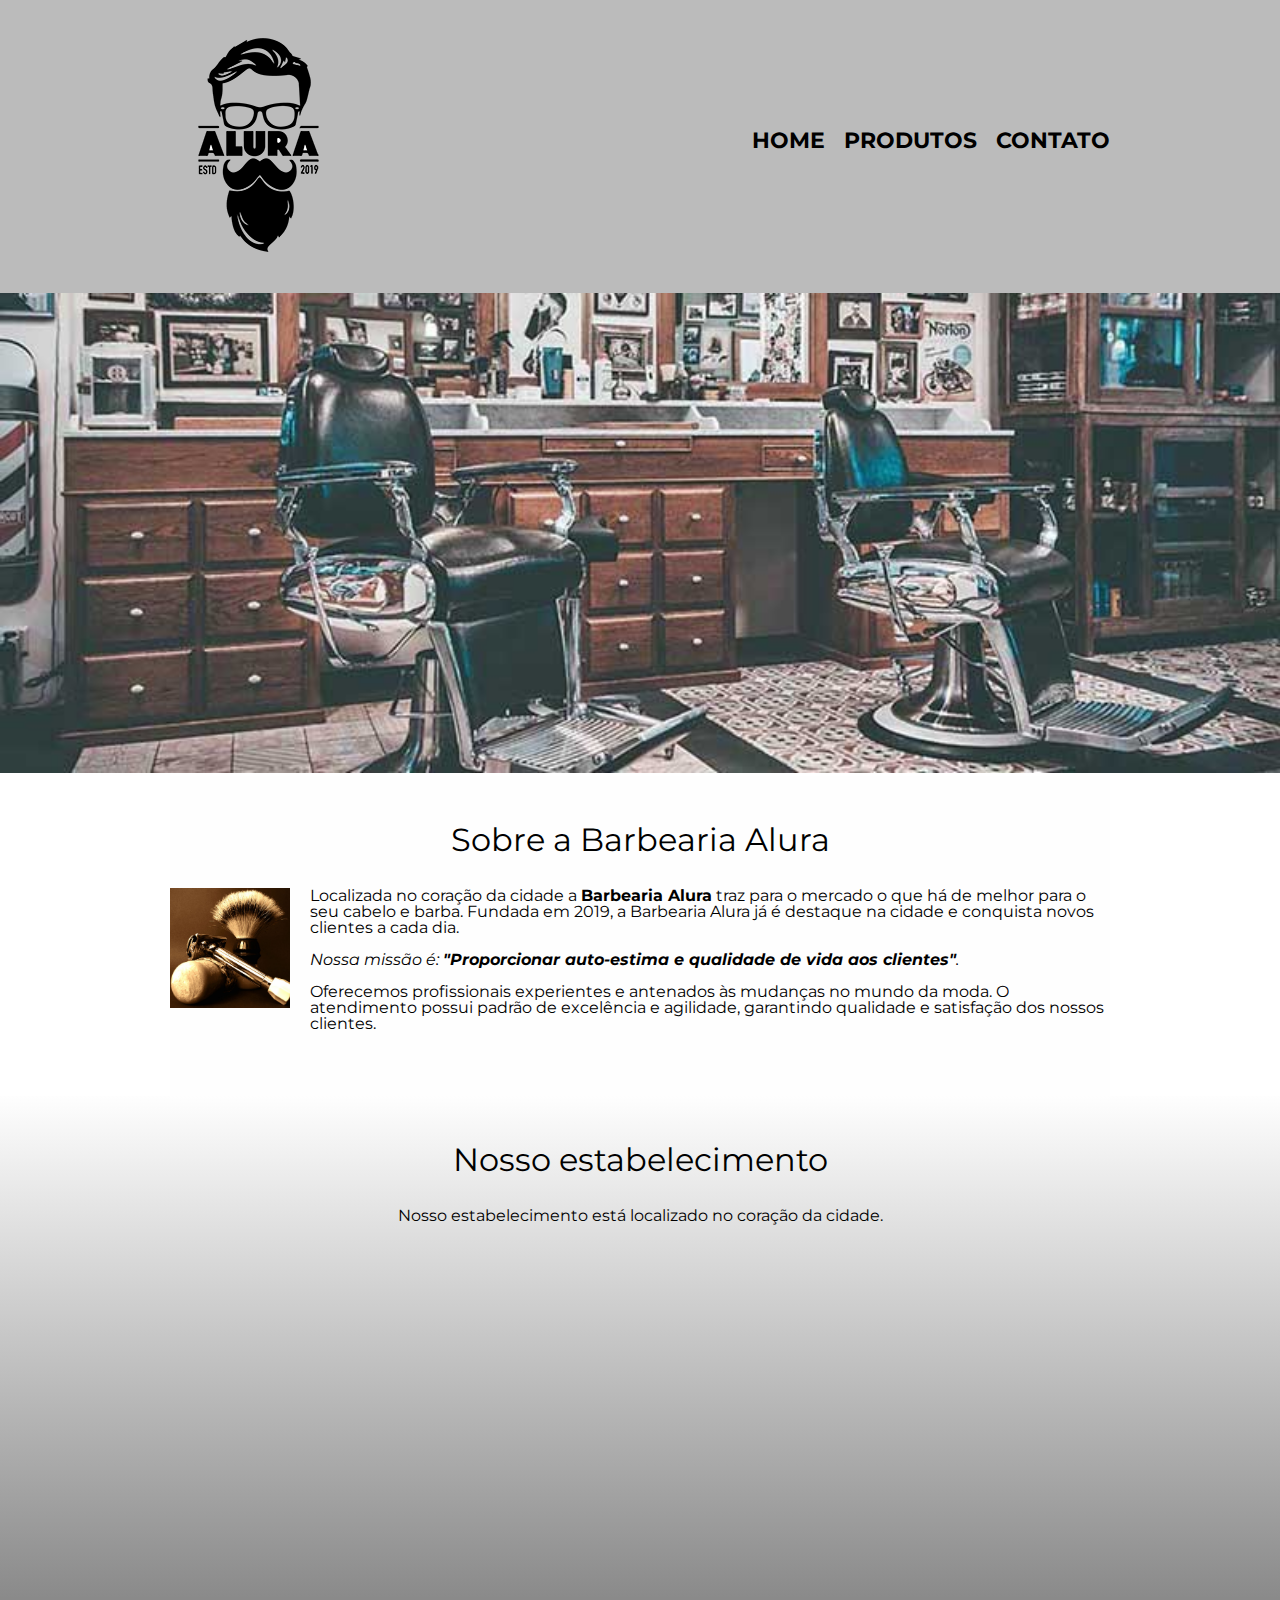
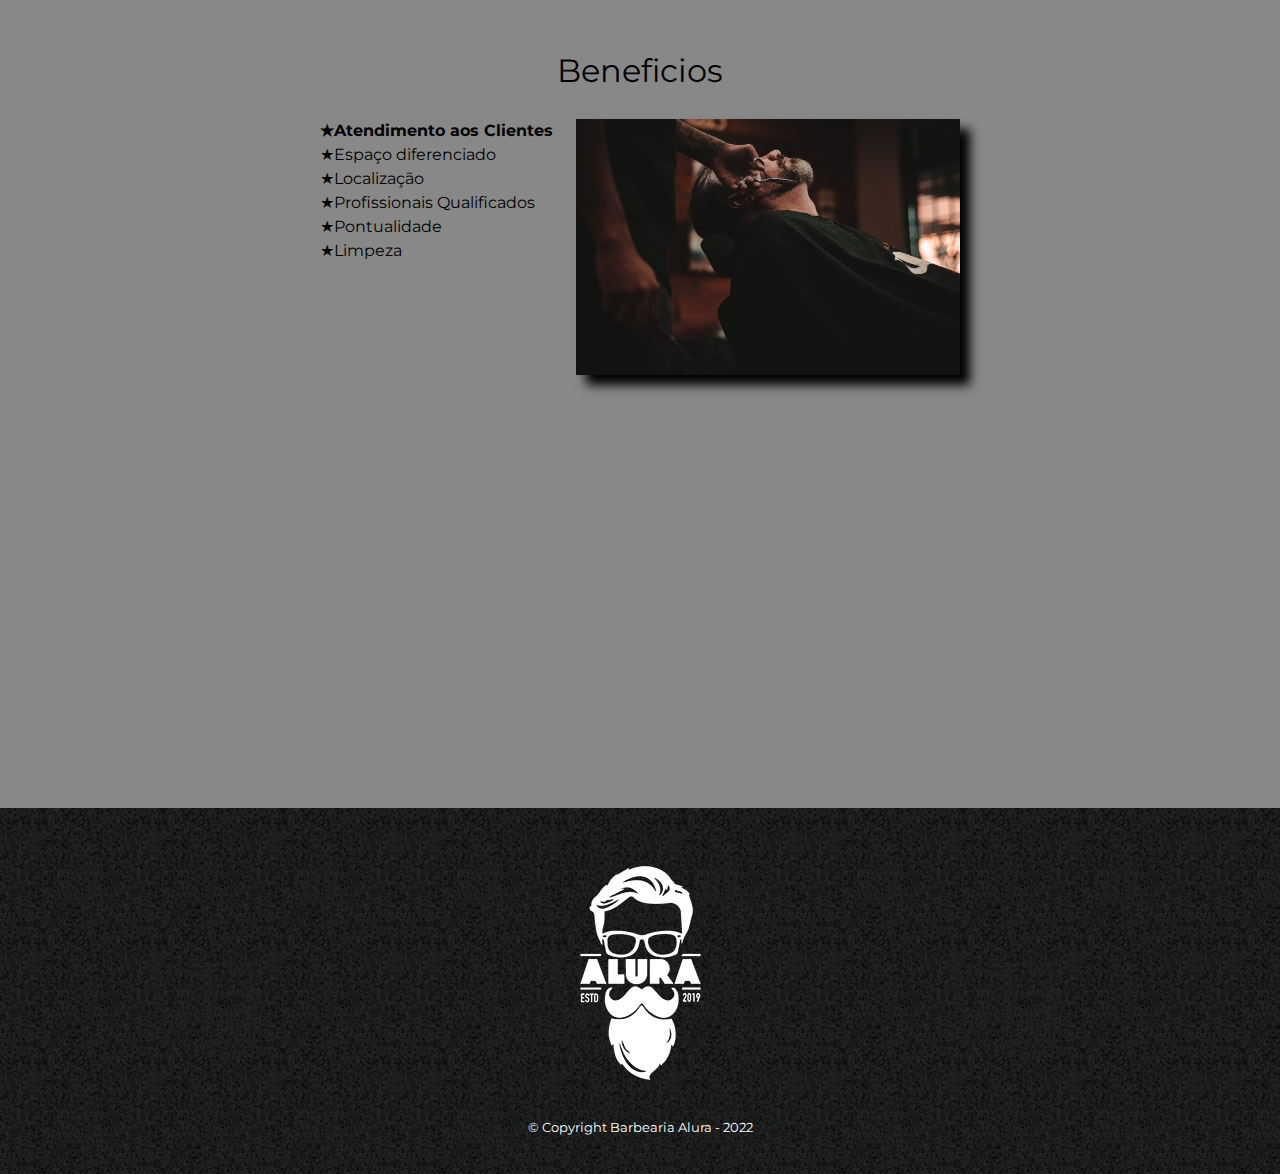
<file: Barbearia Alura/index.html>
<!DOCTYPE html>

<html lang="pt-br">
    <head>
        <meta charset="UTF-8">
        <meta name="viewport" content="width=devicewidth">
        <title>Barbearia Alura</title>
        
        <link rel="stylesheet" href="reset.css">
        <link rel="stylesheet" href="style.css">
        <link rel="stylesheet" href="https://fonts.googleapis.com/css?family=montserrat">
    </head>
    
    <body>
        <header>
           <div class="caixa">
                <h1>
                    <img src="logo.png">
                </h1>

                <nav>
                    <ul class="navegacao">
                        <li><a href="index.html">Home</a></li>
                        <li><a href="produtos.html">Produtos</a></li>
                        <li><a href=contato.html>Contato</a></li>
                    </ul>
                </nav>
            </div>
        </header>
        
        <img class="banner" src="banner.jpg">
        
        <main>
            <section class="principal">
                <h2 class="titulo-principal">Sobre a Barbearia Alura</h2>
                <img class ="utensilios" src="utensilios.jpg" alt="Utensilios de um barbeiro.">

                <p>Localizada no coração da cidade a <strong>Barbearia Alura</strong> traz para o mercado o que há de melhor para o seu cabelo e barba. 
                Fundada em 2019, a Barbearia Alura já é destaque na cidade e conquista novos clientes a cada dia.</p>

                <p id="missao"><em>Nossa missão é: <strong>"Proporcionar auto-estima e qualidade de vida aos clientes"</strong>.</em></p>

                <p>Oferecemos profissionais experientes e antenados às mudanças no mundo da moda. 
                O atendimento possui padrão de excelência e agilidade, garantindo qualidade e satisfação dos nossos clientes.</p>
            </section>

            <section class="mapa">
                <h3 class="titulo-principal">Nosso estabelecimento</h3>
                <p>Nosso estabelecimento está localizado no coração da cidade.</p>
                
                <div class="mapa-conteudo">
                    <iframe src="https://www.google.com/maps/embed?pb=!1m18!1m12!1m3!1d543.5341888986927!2d-46.63256152870822!3d-23.58827489742232!2m3!1f0!2f0!3f0!3m2!1i1024!2i768!4f13.1!3m3!1m2!1s0x94ce5a2b2ed7f3a1%3A0xab35da2f5ca62674!2sCaelum%20-%20Escola%20de%20Tecnologia!5e0!3m2!1spt-BR!2sbr!4v1660078317134!5m2!1spt-BR!2sbr" width="100%" height="300" style="border:0;" allowfullscreen="" loading="lazy" referrerpolicy="no-referrer-when-downgrade"></iframe>
                </div>
            </section>
                
            <section class="beneficios">
                <h3 class="titulo-principal">Beneficios</h3>
                
                <div class="conteudo-beneficios">
                    <ul class="lista-beneficios">
                        <li class="itens">Atendimento aos Clientes</li>
                        <li class="itens">Espaço diferenciado</li>
                        <li class="itens">Localização</li>
                        <li class="itens">Profissionais Qualificados</li>
                        <li class="itens">Pontualidade</li>
                        <li class="itens">Limpeza</li>
                    </ul><img src="beneficios.jpg" class="imagem-beneficios">
                </div>
                
                <div class="video">
                    <iframe width="100%" height="315" src="https://www.youtube.com/embed/wcVVXUV0YUY" frameborder="0" allow="accelerometer; autoplay; encrypted-media; gyroscope; picture-in-picture" allowfullscreen></iframe>
                </div
            </section>    
        </main> 
        
        <footer>
             <img src="logo-branco.png" alt="Logo da Barbearia Alura">
            <p class="copyright">&copy; Copyright Barbearia Alura - 2022</p>
        </footer>
    </body>
</html>
</file>
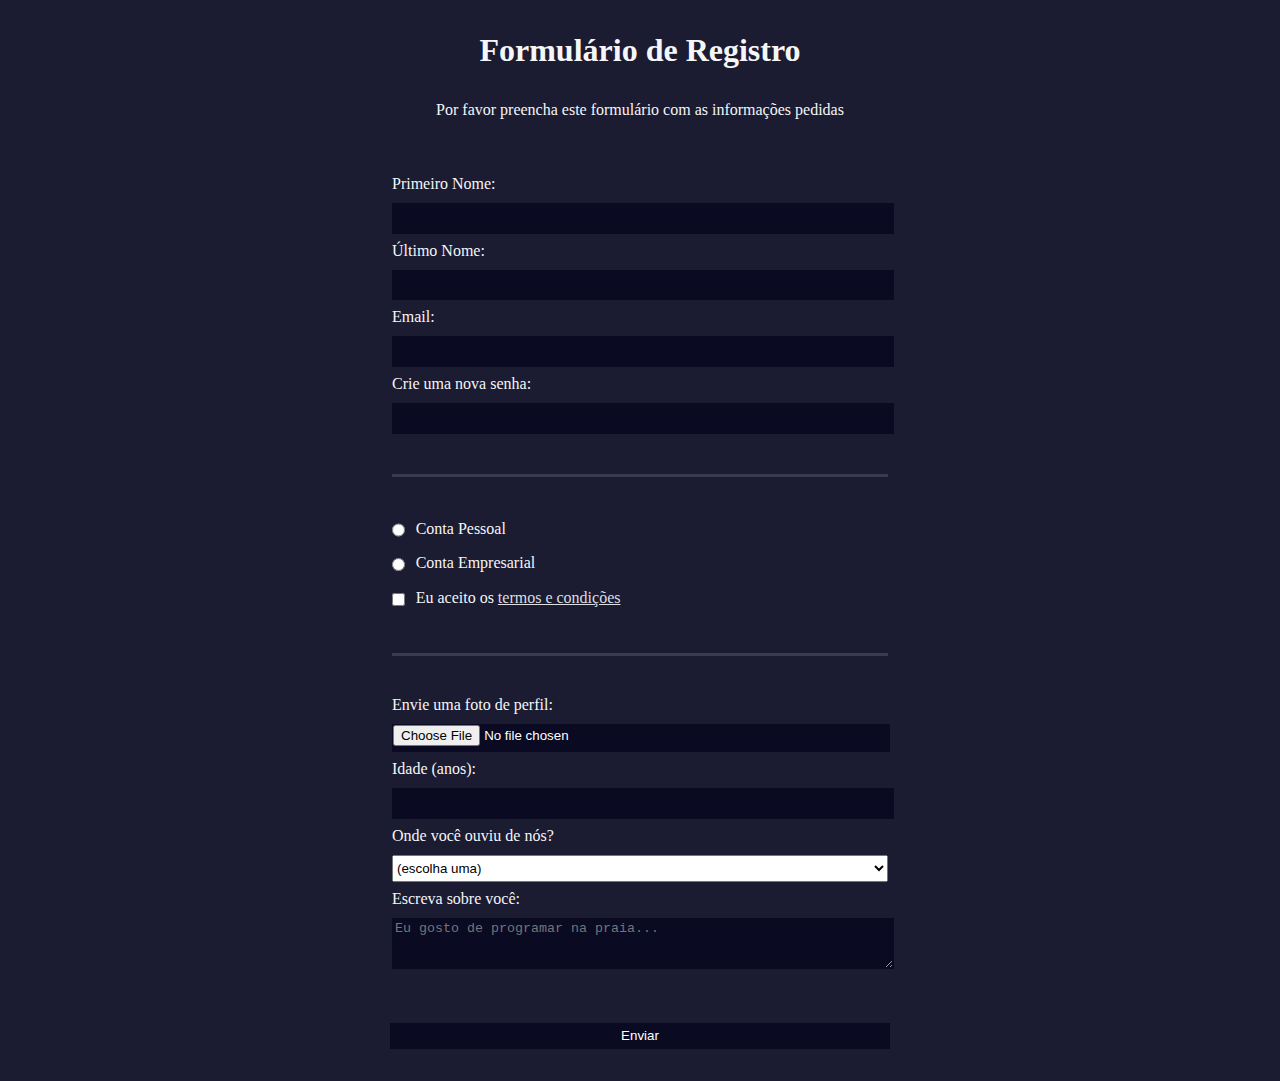
<file: Formulário FreeCode/index.html>
<!DOCTYPE html>
<html lang="pt-br">
  <head>
    <meta charset="UTF-8" />
    <title>Formulário de Registro</title>
    <link rel="stylesheet" href="style.css" />
  </head>

  <body>
    <h1>Formulário de Registro</h1>
    <p>Por favor preencha este formulário com as informações pedidas</p>

    <form>
      <fieldset>
        <label>Primeiro Nome: <input type="text" name="primeiro-nome" required /></label>
        <label>Último Nome: <input type="text" name="ultimo-nome" required /></label>
        <label>Email: <input type="email" name="email" required /></label>
        <label
          >Crie uma nova senha: <input type="password" name="senha" pattern="[a-z0-5]{8,}" required
        /></label>
      </fieldset>

      <fieldset>
        <label><input type="radio" name="tipo-de-conta" class="inline" /> Conta Pessoal</label>

        <label><input type="radio" name="tipo-de-conta" class="inline" /> Conta Empresarial</label>

        <label>
          <input type="checkbox" name="termos-de-serviço" class="inline" required />
          Eu aceito os
          <a href="https://www.freecodecamp.org/news/terms-of-service/">termos e condições</a>
        </label>
      </fieldset>

      <fieldset>
        <label>Envie uma foto de perfil: <input type="file" name="arquivo" /></label>

        <label
          >Idade (anos):
          <input type="number" name="idade" min="13" max="120" />
        </label>

        <label
          >Onde você ouviu de nós?
          <select name="referrer">
            <option value="">(escolha uma)</option>
            <option value="1">freeCodeCamp News</option>
            <option value="2">freeCodeCamp YouTube Channel</option>
            <option value="3">freeCodeCamp Forum</option>
            <option value="4">Outro</option>
          </select>
        </label>

        <label
          >Escreva sobre você:
          <textarea name="bio" rows="3" cols="30" placeholder="Eu gosto de programar na praia..."></textarea>
        </label>
      </fieldset>
      <input type="submit" value="Enviar" />
    </form>
  </body>
</html>
</file>
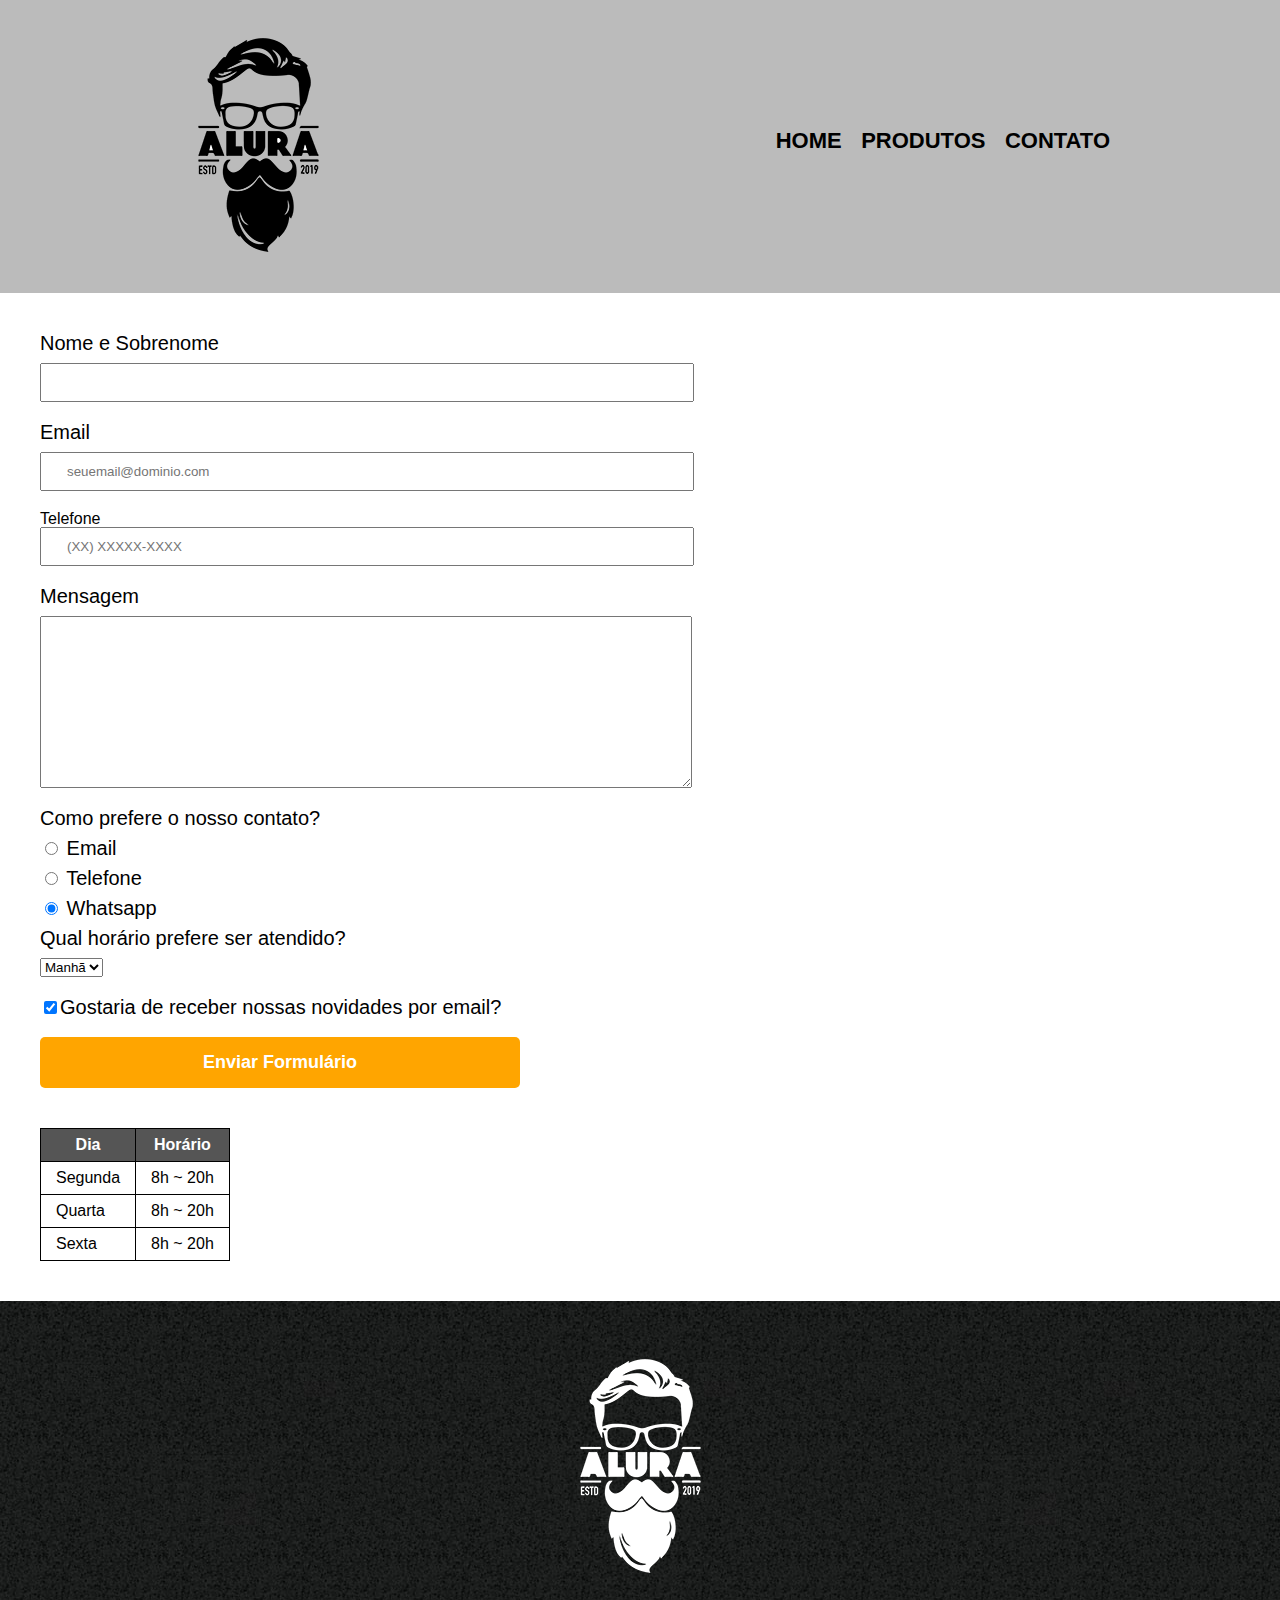
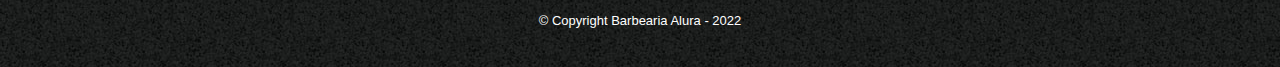
<file: Barbearia Alura/contato.html>
<!DOCTYPE html>

<html>
    <head>
        <meta charset="UTF-8">
        <title>Contato - Barbearia Alura</title>
        <link rel="stylesheet" href="reset.css">
        <link rel="stylesheet" href="style.css">
    </head>

    <body>
        <header>
            <div class="caixa">
                <h1>
                    <img src="logo.png" alt="Logo da Barbearia Alura">
                </h1>

                <nav>
                    <ul class="navegacao">
                        <li><a href="index.html">Home</a></li>
                        <li><a href="produtos.html">Produtos</a></li>
                        <li><a href=contato.html>Contato</a></li>
                    </ul>
                </nav>
            </div>
        </header>

        <main>
            <form>
                <label for="nomesobrenome">Nome e Sobrenome</label>
                <input type="text" id="nomesobrenome" class="input-padrao" required>

                <label for="email">Email</label>
                <input type="email" id="email" class="input-padrao" required placeholder="seuemail@dominio.com"

                <label for="telefone">Telefone</label>
                <input type="tel" id="telefone" class="input-padrao" required placeholder="(XX) XXXXX-XXXX">

                <label for="mensagem">Mensagem</label>
                <textarea cols="70" rows="10" id="mensagem" class="input-padrao" required></textarea>

                <fieldset>
                    <legend>Como prefere o nosso contato?</legend>

                    <label for="radio-email"><input type="radio" name="contato" value="email" id="radio-email"> Email</label>
                    
                    <label for="radio-telefone"><input type="radio" name="contato" value="telefone" id="radio-telefone"> Telefone</label>

                    <label for="radio-whatsapp"><input type="radio" name="contato" value="whatsapp" id="radio-whatsapp" checked> Whatsapp</label>
                    
                </fieldset>

                <fieldset>
                    <legend>Qual horário prefere ser atendido?</legend>
                    <select>
                        <option>Manhã</option>
                        <option>Tarde</option>
                        <option>Noite</option>
                    </select>
                </fieldset>

                <label class="checkbox"><input type="checkbox" checked>Gostaria de receber nossas novidades por email?</label>
                
                <input type="submit" value="Enviar Formulário" class="enviar">    
            </form>

            <table>
                <thead>
                    <tr>
                        <th>Dia</th>
                        <th>Horário</th>
                    </tr>
                </thead>
                <tbody>
                    <tr>
                        <td>Segunda</td>
                        <td>8h ~ 20h</td>
                    </tr>
                    <tr>
                        <td>Quarta</td>
                        <td>8h ~ 20h</td>
                    </tr>
                    <tr>
                        <td>Sexta</td>
                        <td>8h ~ 20h</td>
                    </tr>
                </tbody>
            </table>
        </main>

        <footer>
             <img src="logo-branco.png" alt="Logo da Barbearia Alura">
            <p class="copyright">&copy; Copyright Barbearia Alura - 2022</p>
        </footer>
    </body>
</html>
</file>
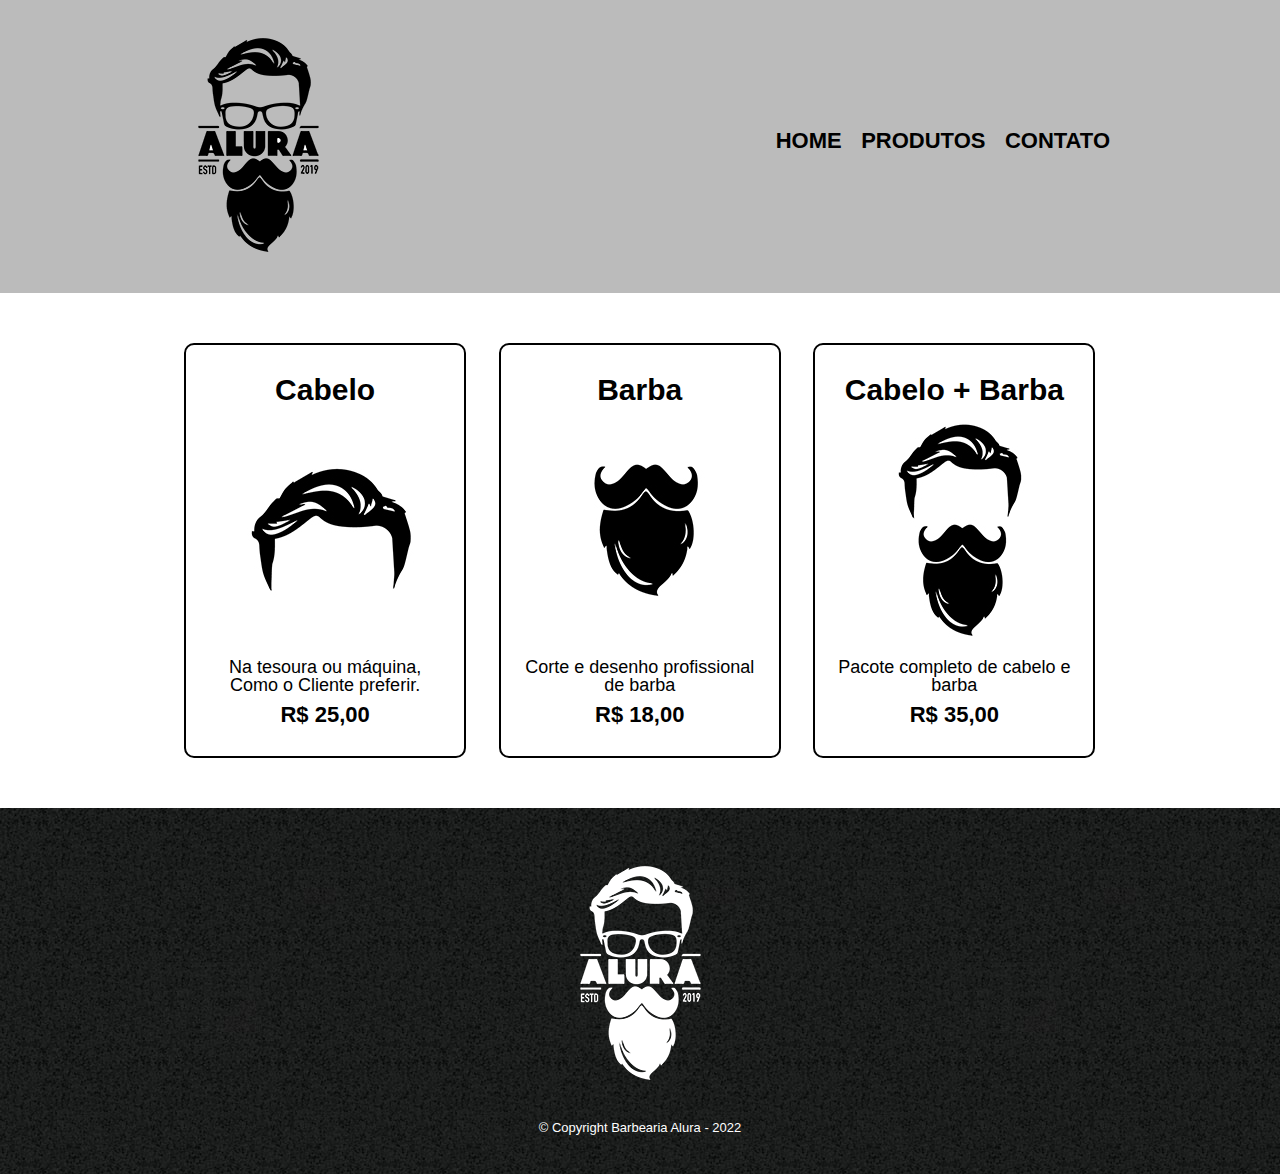
<file: Barbearia Alura/produtos.html>
<!DOCTYPE html>
<html>
    <head>
        <meta charset="UTF-8">
        <title>Produtos - Barbearia Alura</title>
        <link rel="stylesheet" href="reset.css">
        <link rel="stylesheet" href="style.css">
    </head>
    <body>
        <header>
            <div class="caixa">
                <h1>
                    <img src="logo.png">
                </h1>

                <nav>
                    <ul class="navegacao">
                        <li><a href="index.html">Home</a></li>
                        <li><a href="produtos.html">Produtos</a></li>
                        <li><a href=contato.html>Contato</a></li>
                    </ul>
                </nav>
            </div>
        </header>

        <main>
            <ul class="produtos">
                <li>
                    <h2>Cabelo</h2>
                    <img src="cabelo.jpg">
                    <p class="produto-descricao">Na tesoura ou máquina, Como o Cliente preferir.</p>
                    <p class="produto-preco">R$ 25,00</p>
                </li>
                <li>
                    <h2>Barba</h2>
                    <img src="barba.jpg">
                    <p class="produto-descricao">Corte e desenho profissional de barba</p>
                    <p class="produto-preco">R$ 18,00</p>
                </li>
                <li>
                    <h2>Cabelo + Barba</h2>
                    <img src="cabelo+barba.jpg">
                    <p class="produto-descricao">Pacote completo de cabelo e barba</p>
                    <p class="produto-preco">R$ 35,00</p>
                </li>
            </ul>
        </main>

        <footer>
            <img src="logo-branco.png">
            <p class="copyright">&copy; Copyright Barbearia Alura - 2022</p>
        </footer>
    </body>
</html>
</file>
<file: Barbearia Alura/style.css>
body {
  font-family: "montserrat", sans-serif;
}

header {
  background: #bbbbbb;
  padding: 20px 0;
}

.caixa {
  position: relative;
  width: 940px;
  margin: 0 auto;
}

nav {
  position: absolute;
  top: 110px;
  right: 0;
}

nav li {
  display: inline;
  margin: 0 0 0 15px;
}

nav a {
  text-transform: uppercase;
  color: #000000;
  font-weight: bold;
  font-size: 22px;
  text-decoration: none;
}

nav a:hover {
  color: #c78c19;
  text-decoration: underline;
}

.produtos {
  width: 940px;
  margin: 0 auto;
  padding: 50px 0;
}

.produtos li {
  display: inline-block;
  text-align: center;
  width: 30%;
  vertical-align: top;
  margin: 0 1.5%;
  padding: 30px 20px;
  box-sizing: border-box;
  border: 2px solid #000000;
  border-radius: 10px;
}

.produtos li:hover {
  border-color: #c78c19;
}

.produtos li:active {
  border-color: #088c19;
}

.produtos li:hover h2 {
  font-size: 35px;
}

.produtos h2 {
  font-size: 30px;
  font-weight: bold;
}

.produto-descricao {
  font-size: 18px;
}

.produto-preco {
  font-size: 22px;
  font-weight: bold;
  margin-top: 10px;
}

footer {
  text-align: center;
  background: url("bg.jpg");
  padding: 40px 0;
}

.copyright {
  color: white;
  font-size: 13px;
  margin-top: 20px;
}

form {
  margin: 40px;
}

form label,
form legend {
  display: block;
  font-size: 20px;
  margin: 0 0 10px;
}

.input-padrao {
  display: block;
  margin: 0 0 20px;
  padding: 10px 25px;
  width: 50%;
}

.checkbox {
  margin: 20px 0;
}

.enviar {
  width: 40%;
  padding: 15px 0;
  background: orange;
  color: white;
  font-weight: bold;
  font-size: 18px;
  border: none;
  border-radius: 5px;
  transition: 1s all;
  cursor: pointer;
}

.enviar:hover {
  background: darkorange;
  transform: scale(1.2);
}

table {
  margin: 40px;
}

thead {
  background: #555555;
  color: white;
  font-weight: bold;
}

td,
th {
  border: 1px solid #000000;
  padding: 8px 15px;
}

/* css da página inicial */
.banner {
  width: 100%;
}

.titulo-principal {
  text-align: center;
  font-size: 2em;
  margin: 0 0 1em;
  clear: left;
}

.principal {
  padding: 3em 0;
  background: #fefefefe;
  width: 940px;
  margin: 0 auto;
}

.principal p {
  margin: 0 0 1em;
}

.principal strong {
  font-weight: bold;
}

.principal em {
  font-style: italic;
}

.utensilios {
  width: 120px;
  float: left;
  margin: 0 20px 20px 0;
}

.beneficios {
  padding: 3em 0;
  background: #888888;
}

.mapa {
  padding: 3em 0;
  background: linear-gradient(#fefefefe, #888888);
}

.mapa-conteudo {
  width: 940px;
  margin: 0 auto;
}

.mapa p {
  margin: 0 0 2em;
  text-align: center;
}

.conteudo-beneficios {
  width: 640px;
  margin: 0 auto;
}

.lista-beneficios {
  width: 40%;
  display: inline-block;
  vertical-align: top;
}

.itens {
  line-height: 1.5;
}

.itens:first-child {
  font-weight: bold;
}

.itens:before {
  content: "★";
}

.imagem-beneficios:hover {
  width: 60%;
  opacity: 0.3;
  transition: 400ms;
}

.imagem-beneficios {
  width: 60%;
  opacity: 1;
  transition: 400ms;
  box-shadow: 10px 10px 10px #000000;
}

.video {
  width: 560px;
  margin: 2em auto;
}

@media screen and (max-width: 480px) {
  .caixa,
  .principal,
  .conteudo-beneficios,
  .mapa-conteudo,
  .video {
    width: auto;
  }

  h1 {
    text-align: center;
  }

  nav {
    position: static;
  }

  .lista-beneficios,
  .imagem-beneficios {
    width: 100%;
  }
}
</file>
<file: Formulário FreeCode/style.css>
body {
  width: 100%;
  height: 100vh;
  margin: 0;
  background-color: #1b1b32;
  color: #f5f6f7;
  font-family: Tahoma;
  font-size: 16px;
}

h1,
p {
  margin: 1em auto;
  text-align: center;
}

form {
  width: 60vw;
  max-width: 500px;
  min-width: 300px;
  margin: 0 auto;
  padding-bottom: 2em;
}

fieldset {
  border: none;
  padding: 2rem 0;
  border-bottom: 3px solid #3b3b4f;
}

fieldset:last-of-type {
  border-bottom: none;
}

label {
  display: block;
  margin: 0.5rem 0;
}

input,
textarea,
select {
  margin: 10px 0 0 0;
  width: 100%;
  min-height: 2em;
}

input,
textarea {
  background-color: #0a0a23;
  border: 1px solid #0a0a23;
  color: #ffffff;
}

.inline {
  width: unset;
  margin: 0 0.5em 0 0;
  vertical-align: middle;
}

input[type="Enviar"] {
  display: block;
  width: 60%;
  margin: 1em auto;
  height: 2em;
  font-size: 1.1rem;
  background-color: #3b3b4f;
  border-color: white;
  min-width: 300px;
}

input[type="arquivo"] {
  padding: 1px 2px;
}

a {
  color: #dfdfe2;
}
</file>
